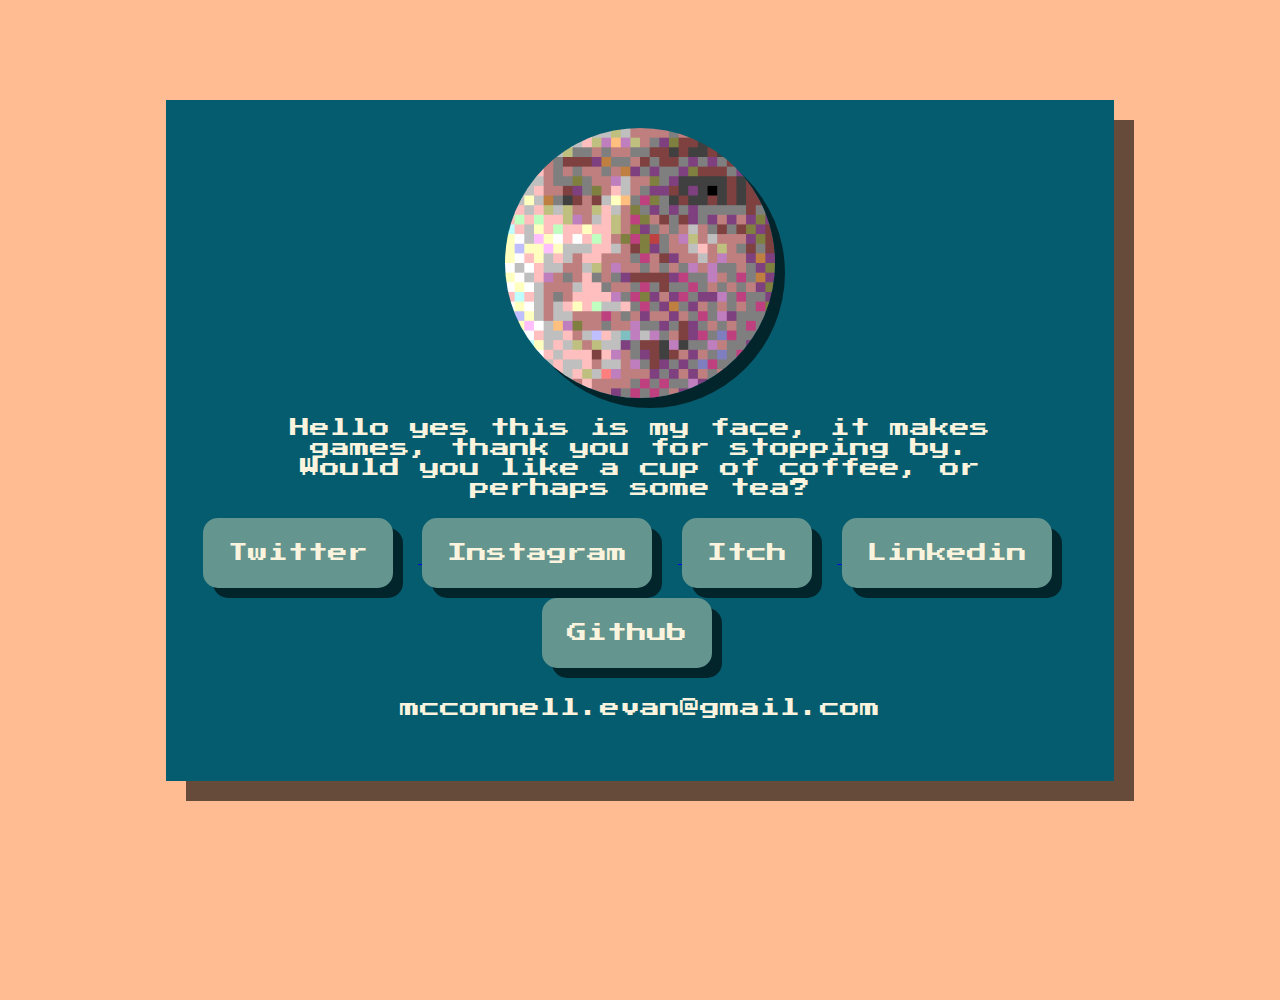
<file: index.html>
<html>

<head>
    <link rel="icon" href="./assets/icon.png" />
    <link rel="stylesheet" type="text/css" media="screen" href="main.css">
    <title>EvanMcConnell | Hello</title>
</head>

<body style = "width: 100vw;
    height: 100%;
    min-height: 100%;
    box-sizing: border-box;
    overflow-x: hidden;
    overflow-y: hidden;">
    <!--<header>
        <!--<a href="https://evanmcconnell.github.io/"><img class="nav_icon" src="nav-icon.png"></a>-->
        <!--<nav>
            <ul class="nav_icon">
                <a class="active_link" href="./index.html">Hello}/a>
                <a class="nav_link" href="./games.html">Games</a>
                <!--<a class="nav_link" href="./art.html">Art</a> - ->
            </ul>
        </nav>
        <title>EvanMcConnell | Hello</title>
    </header>-->
    <div class="welcome_box2">
        <div style="text-align: center;
                    position: absolute;
                    top: 0;
                    bottom: 0;
                    left: 0;
                    right: 0;
                    padding: 10% 10% 10% 10%;">
            <div style="width: 30%; display: inline">
                <img class="profile_pic" src="./assets/me_face.jpg" />
            </div>
            <div style="width:70%; display: inline">
                <p class="centre_retro_text">Hello yes this is my face, it makes games, thank you for stopping by. Would you
                like a cup of coffee, or perhaps some tea?</p>
                <a target="_blank" href="https://twitter.com/OscailDev">
                    <div class="button">Twitter</div>
                </a>
                <a target="_blank" href="https://www.instagram.com/username_textfield/">
                    <div class="button">Instagram</div>
                </a>
                <a target="_blank" href="https://evanmcconnell.itch.io">
                    <div class="button">Itch</div>
                </a>
                <a target="_blank" href="https://www.linkedin.com/in/evan-mcconnell-082231185/">
                    <div class="button">Linkedin</div>
                </a>
                <a target="_blank" href="https://github.com/EvanMcConnell">
                    <div class="button">Github</div>
                </a>
                <p class="centre_retro_text">mcconnell.evan@gmail.com</p>
            </div>
        </div>
    </div>

</body>

</html>
</file>
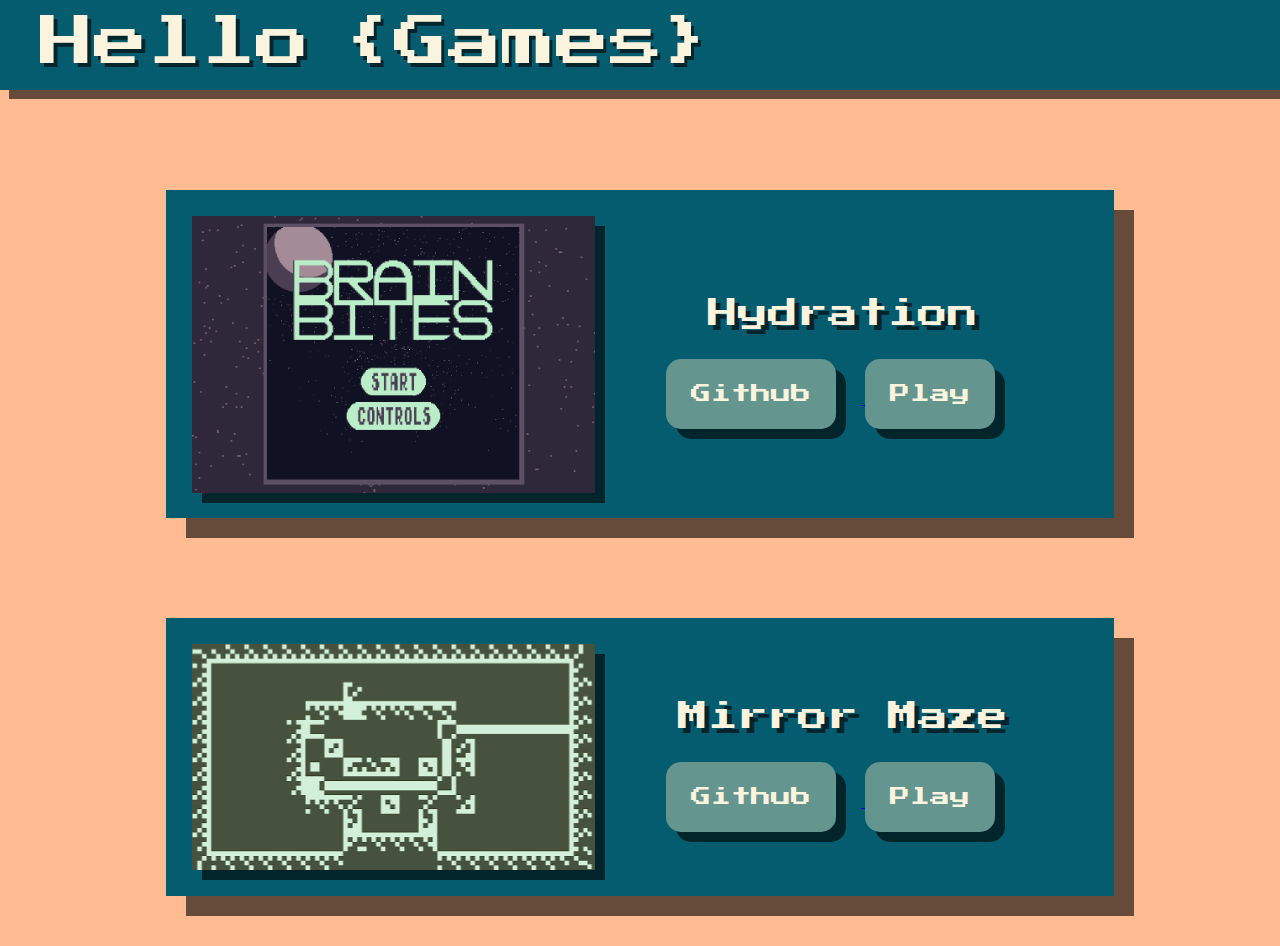
<file: games.html>
<html>

<head>
    <link rel="icon" href="./assets/icon.png" />
    <link rel="stylesheet" type="text/css" media="screen" href="main.css">
</head>

<body>
    <header>
        <!--<a href="https://evanmcconnell.github.io/"><img class="nav_icon" src="./assets/nav-icon.png"></a>-->
        <nav>
            <ul class="nav_icon">
                <a class="nav_link" href="./index.html">Hello</a>
                <a class="nav_link" href="./games.html">{Games}</a>
                <!--<a class="nav_link" href="./art.html">Art</a>-->
            </ul>
        </nav>
        <title>EvanMcConnell | Games</title>
    </header>
    <div class="centre_box_50width">
        <div>
            <img src="./assets/BrainBitesWide.png" class="featured_gif" />
            <div class="game_title">
                <p class="centre_retro_heading">Hydration</p>
                <a href="https://github.com/EvanMcConnell/Hydration">
                    <div class="button">Github</div>
                </a>
                <a href="./brain_bites.html">
                    <div class="button">Play</div>
                </a>
            </div>
        </div>
        <!--<p class="centre_retro_text">This game is fun, I really like this game cuz it is good and i like it the graphics
            are good and I like it when the guy says" hey it's me hello" that was really neat hahahaha funny</p>-->
    </div>
    <div class="centre_box_50width">
        
        <div>
            <img src="./assets/mirror_maze.png" class="featured_gif" />
            <div class="game_title">
                <p class="centre_retro_heading">Mirror Maze</p>
                <a href="https://github.com/EvanMcConnell/Hydration">
                    <div class="button">Github</div>
                </a>
                <a href="./mirror_maze.html">
                    <div class="button">Play</div>
                </a>
            </div>
        </div>
        <!--<p class="centre_retro_text">This game is fun, I really like this game cuz it is good and i like it the graphics
            are good and I like it when the guy says" hey it's me hello" that was really neat hahahaha funny</p>-->
            
    </div>
</body>

</html>
</file>
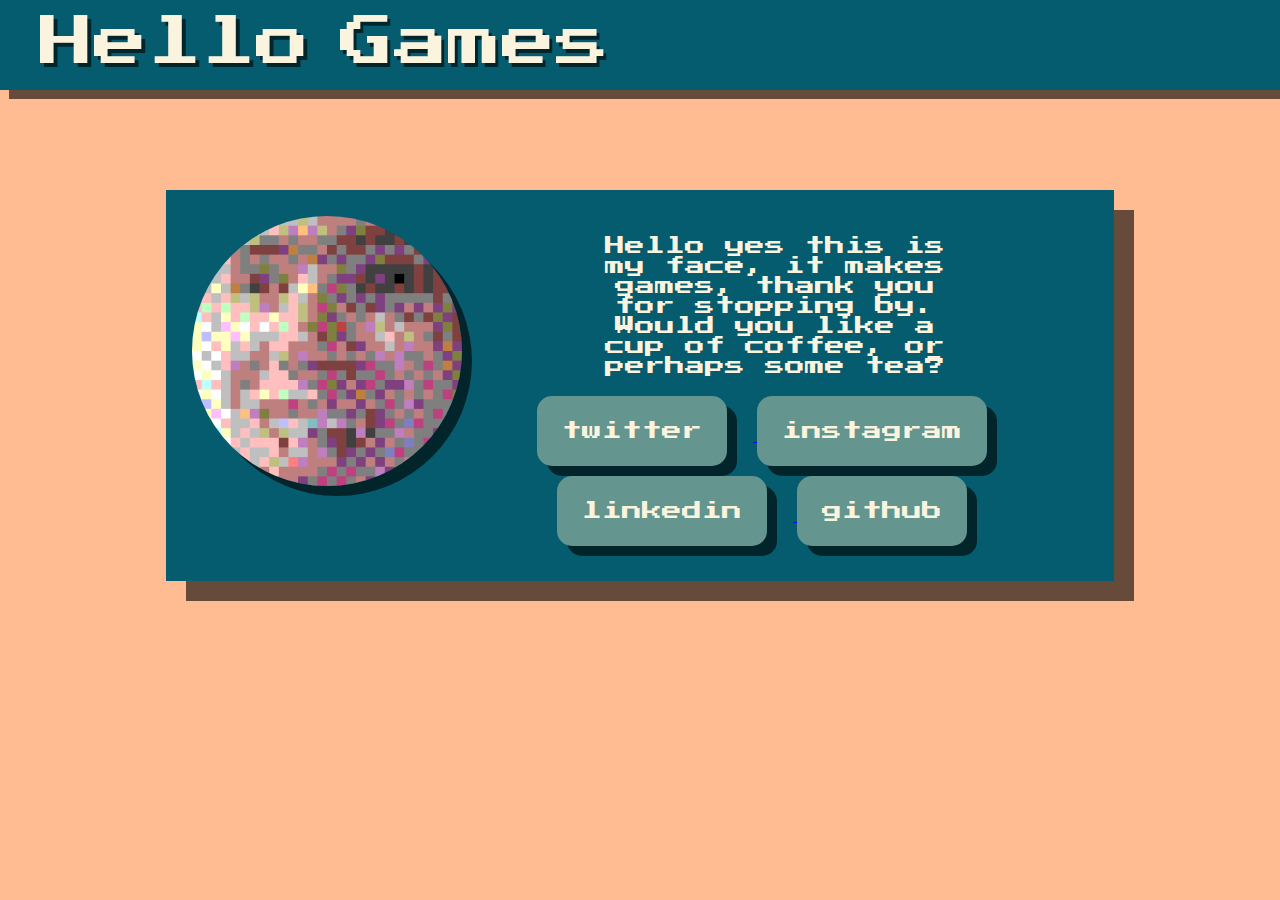
<file: hello.html>
<html>

<head>
    <link rel="icon" href="icon.png" />
    <link rel="stylesheet" type="text/css" media="screen" href="main.css">
</head>

<body>
    <header>
        <!--<a href="https://evanmcconnell.github.io/"><img class="nav_icon" src="nav-icon.png"></a>-->
        <nav>
            <ul class="nav_icon">
                <a class="nav_link" href="./index.html">Hello</a>
                <a class="nav_link" href="./games.html">Games</a>
                <!--<a class="nav_link" href="./art.html">Art</a>-->
            </ul>
        </nav>
        <title>EvanMcConnell | Hello</title>
    </header>
    <div class="centre_box_50width">
        <div style="display: flex; text-align: center;">
            <div style="width: 50%">
                <img class="profile_pic" src="./assets/me_face.jpg" />
            </div>
            <div>
                <p class="centre_retro_text">Hello yes this is my face, it makes games, thank you for stopping by. Would
                    you
                    like a cup of coffee, or perhaps some tea?</p>
                <a target="_blank" href="https://twitter.com/DaNGeRDaNGeRDev">
                    <div class="button">twitter</div>
                </a>
                <a target="_blank" href="https://www.instagram.com/big_sp00k/">
                    <div class="button">instagram</div>
                </a>
                <a target="_blank" href="https://www.linkedin.com/in/evan-mcconnell-082231185/">
                    <div class="button">linkedin</div>
                </a>
                <a target="_blank" href="https://github.com/EvanMcConnell">
                    <div class="button">github</div>
                </a>
            </div>
        </div>
    </div>

</body>

</html>
</file>
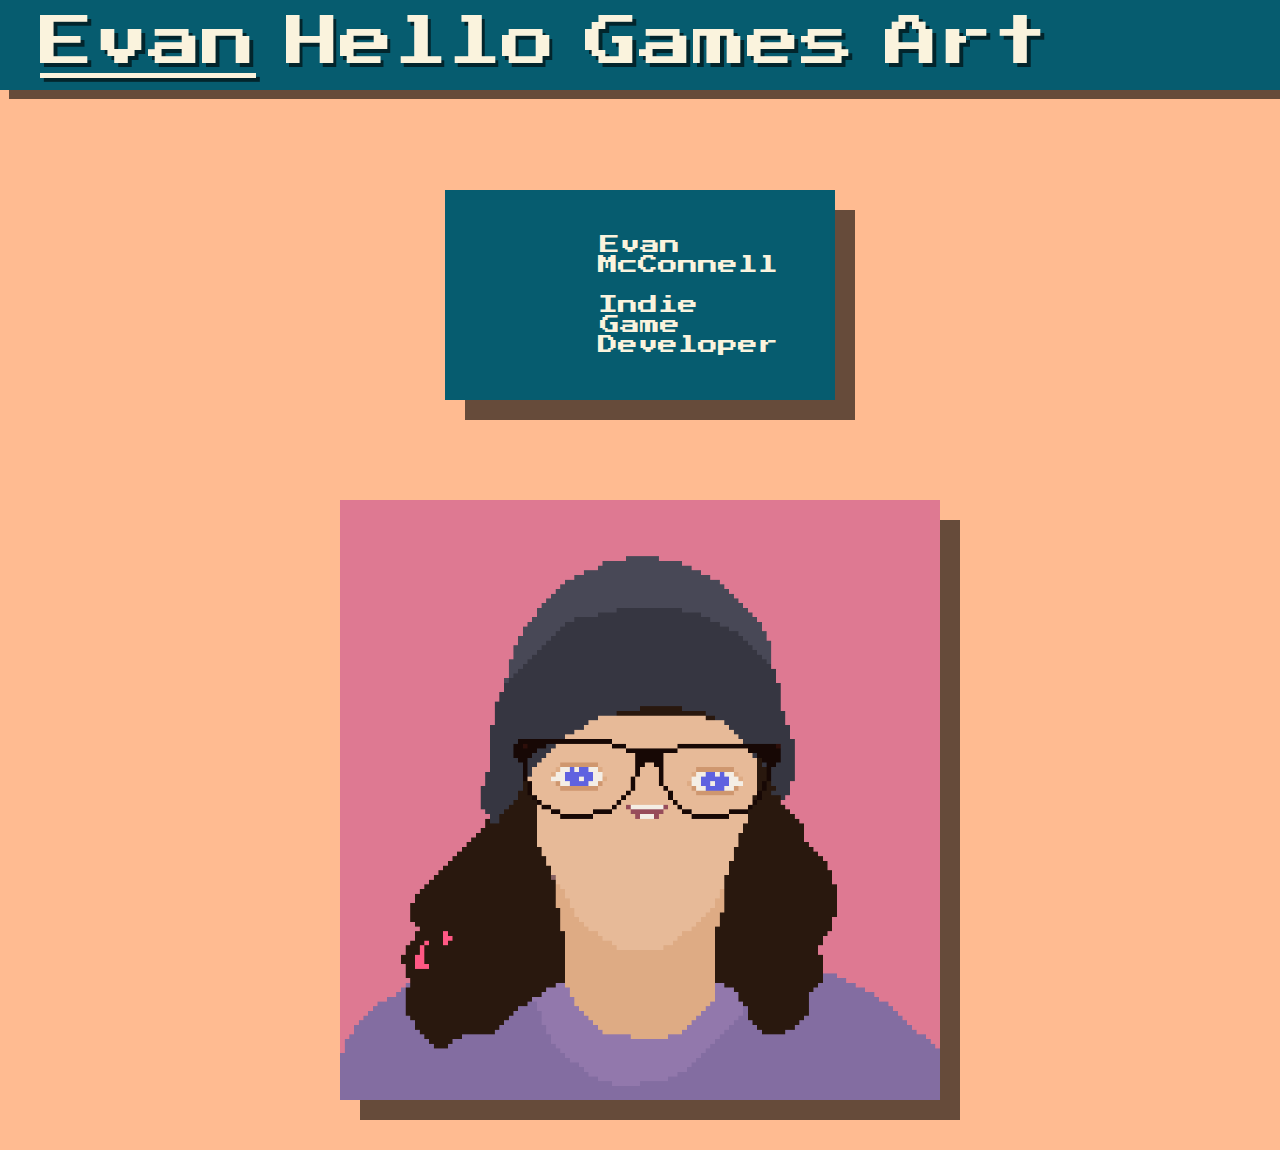
<file: index - Copy.html>
<html>

<head>
    <title>EvanMcConnell</title>
    <link rel="icon" href="icon.png" />
    <link rel="stylesheet" type="text/css" media="screen" href="main.css">
</head>

<body>
    <header>
        <!--<a href="https://evanmcconnell.github.io/"><img class="nav_icon" src="nav-icon.png"></a>-->
        <nav>
            <ul class="nav_icon">
                <a class="active_link" href="./index.html">Evan</a>
                <a class="nav_link" href="./hello.html">Hello</a>
                <a class="nav_link" href="./games.html">Games</a>
                <a class="nav_link" href="./art.html">Art</a>
            </ul>
        </nav>
    </header>
    <div class="centre_box_20width">
        <p class="centre_retro_text">Evan McConnell</p>
        <p class="centre_retro_text">Indie Game Developer</p>
    </div>
    <div class="welcome_box">
        <img class="welcome_pic" src="minimal_self_portrait_pastel.png">
    </div>

</body>

</html>
</file>
<file: main.css>
@import url('https://fonts.googleapis.com/css2?family=Press+Start+2P&display=swap');

body {
    margin: 0;
    /*background-color: rgb(237, 237, 180);*/
    /*background-color: #e3e3be;*/
    background-color: ffbb91;
}

nav {
    width: 100%;
    /*height: 12vh;*/
}

header {
    display: flex;
    justify-content: space-between;
    align-items: center;
    background-color: #065c6f;
    /* border-bottom: 3px dashed black; */
    /* box-shadow: 5px 5px #475c70; */
    box-shadow: 1vh 1vh rgb(0 0 0 / 60%);
    height: 10vh;
}

.button {
    /*background-color: #4b435c;*/
    /*background-color: rgb(204, 138, 174);*/
    /*background-color: #de78ae; */
    background-color: #64958f;
    border: none;
    margin-right: 2vw;
    border-radius: 15px;
    margin-bottom: 10px;
    padding: 25px;
    text-align: center;
    text-decoration: none;
    display: inline-block;
    font-size: 25px;
    box-shadow: 10px 10px rgba(0, 0, 0, 0.6);

    font-family: 'Press Start 2P', sans-serif;
    font-size: 20px;
    color: #faf3dd;
    /*text-shadow: 5px 5px rgba(0, 0, 0, 0.6);*/
    text-align: center;
}

.button:hover {
    /*background-color: rgb(189, 129, 162);*/
    background-color: #faf3dd;
    color: #065c6f;
    text-shadow: none;
}

ul {
    margin: 0;
}

.nav_link {
    font-family: 'Press Start 2P', sans-serif;
    color: #faf3dd;
    text-decoration: none;
    /* font-size: 3vw; */
    font-size: 6vh;
    text-shadow: 0.3vw 0.3vw rgb(0 0 0 / 60%);
    padding-right: 2vw;
}

.active_link {
    font-family: 'Press Start 2P', sans-serif;
    color: #faf3dd;
    text-decoration: underline;
    /* font-size: 3vw; */
    font-size: 6vh;
    text-shadow: 0.3vw 0.3vw rgb(0 0 0 / 60%);
    padding-right: 2vw;
}

.absolute_div {
    position: absolute;
}

.centre_retro_text {
    font-family: 'Press Start 2P', sans-serif;
    font-size: 20px;
    /*color: rgb(237, 237, 180);*/
    color: #faf3dd;
    /*text-shadow: 5px 5px rgba(0, 0, 0, 0.6);*/
    text-align: center;
    padding: 0 10vw 0 10vw;
}

.button_text {
    font-family: 'Press Start 2P', sans-serif;
    font-size: 20px;
    color: #faf3dd;
    text-shadow: 5px 5px rgba(0, 0, 0, 0.6);
    text-align: center;
}

.featured_gif {
    margin: auto;
    display: inline-block;
    position: relative;
    max-width: 45%;
    box-shadow: 10px 10px rgba(0, 0, 0, 0.6);
    vertical-align: middle;
    box-sizing: border-box;
}

.centre_retro_heading {
    font-family: 'Press Start 2P', sans-serif;
    font-size: 30px;
    color: #faf3dd;
    text-shadow: 5px 5px rgba(0, 0, 0, 0.6);
    align-content: center;
    display: block;
    box-sizing: border-box;
}

.nav_link:hover {
    /*color: rgba(237, 237, 180)*/
    color: #ffbb91;
}

.nav_icon {
    height: fit-content;
}

.centre_box_20width{
    margin: auto;
    margin-top: 100px;
    margin-bottom: 50px;
    width: 20%;
    min-width: 340px;
    background-color: #065c6f;
    padding: 25px;
    border: black;
    border-width: 3px;
    /*border-style: dashed;*/
    /*box-shadow: 20px 20px #475c70;*/
    box-shadow: 20px 20px rgba(0, 0, 0, 0.6);
}

.welcome_box2 {
    margin: auto;
    margin-top: 100px;
    margin-bottom: 50px;
    width: 70vw;
    /* min-width: 880px; */
    /* height: 50vh; */
    height: 70vh;
    background-color: #065c6f;
    padding: 2vw;
    /* border: 3px dashed black; */
    /* box-shadow: 20px 20px #475c70; */
    box-shadow: 20px 20px rgb(0 0 0 / 60%);
}


.welcome_box {
    margin: auto;
    margin-top: 100px;
    margin-bottom: 50px;
    width: 30%;
    min-width: 600px;
    background-color: #7799bd;
    border: black;
    border-width: 3px;
    /*border-style: dashed;*/
    /*box-shadow: 20px 20px #475c70;*/
    box-shadow: 20px 20px rgba(0, 0, 0, 0.6);
    text-align: center;
}

.welcome_pic {
    /*margin: 10%;
    margin-left: 25%;*/
    /*height: 85vh;*/
    width: 100%;
    /*position: unset;*/
}

.game_title {
    width:50%;
    margin-left: 20px;
    display: inline-block;
    vertical-align: middle;
}


.profile_pic {
    border-radius: 50%;
    /*border: dashed 3px black;*/
    box-shadow: 10px 10px rgba(0, 0, 0, 0.6);
    width: 30vh;
    display: inline;
    /*min-width: 290px;*/
}

.centre_box_30width {
    margin: auto;
    margin-top: 100px;
    margin-bottom: 50px;
    width: 30%;
    background-color: #065c6f;
    padding: 25px;
    border: black;
    border-width: 3px;
    /*border-style: dashed;*/
    /*box-shadow: 20px 20px #475c70;*/
    box-shadow: 20px 20px rgba(0, 0, 0, 0.6);
    text-align: center;
}

.centre_box_50width {
    margin: auto;
    margin-top: 100px;
    margin-bottom: 50px;
    width: 70vw;
    /* min-width: 880px; */
    background-color: #065c6f;
    padding: 2vw;
    /* border: 3px dashed black; */
    /* box-shadow: 20px 20px #475c70; */
    box-shadow: 20px 20px rgb(0 0 0 / 60%);
}

.game_box {
    margin: auto;
    margin-top: 100px;
    margin-bottom: 50px;
    width: auto;
    display: inline-block;
    /* min-width: 880px; */
    background-color: #065c6f;
    padding: 2vw;
    /* border: 3px dashed black; */
    /* box-shadow: 20px 20px #475c70; */
    box-shadow: 20px 20px rgb(0 0 0 / 60%);
}

/*.art_row{
    width: 90%;
    padding: 10px;
    align-content: center;
    justify-content: space-between;
    margin: 100px 5%;
    display: flex;
}*/

.art_row {
    max-width: 1600px;
    margin: 0 auto;
    display: grid;
    grid-gap: 1rem;
}

@media (min-width: 0px) {
    .art_row { grid-template-columns: repeat(2, 1fr); }
    .featured_gif { max-width: 95%; }
    .game_title { width: 95%; text-align: center; }
  }

@media (min-width: 750px) {
    .art_row { grid-template-columns: repeat(2, 1fr); }
    .featured_gif { max-width: 95%; }
    .game_title { width: 95%; text-align: center; }
  }

  @media (min-width: 1200px) {
    .art_row { grid-template-columns: repeat(3, 1fr); }
    .featured_gif { max-width: 45%; }
    .game_title { width: 50%; }
  }

  @media (min-width: 1650px) {
    .art_row { grid-template-columns: repeat(4, 1fr); }
  }


.art_item {
    width: 300px;
    height: 300px;
    background-color: #FFF;
    margin: 30px auto;
    transition: 0.2s;
    box-shadow: 20px 20px rgba(0, 0, 0, 0.6);
    border: 10px solid white;
    /*padding: 5px;*/
    display: inline-block;
    box-sizing: border-box;
}

/*.art_item:hover {
    transform: scale(1.3);
}*/

.art_piece {
    min-width: 100%;
    max-width: 100%;
    min-height: 100%;
    max-height: 100%;
    margin: auto;
    object-fit: none;
}

.art_piece:hover{
    max-height: 60vh;
    max-width: inherit;
    object-fit: inherit;
}

.game_window{
    padding-top: 25px;
    padding-left: 15%;
}
</file>
